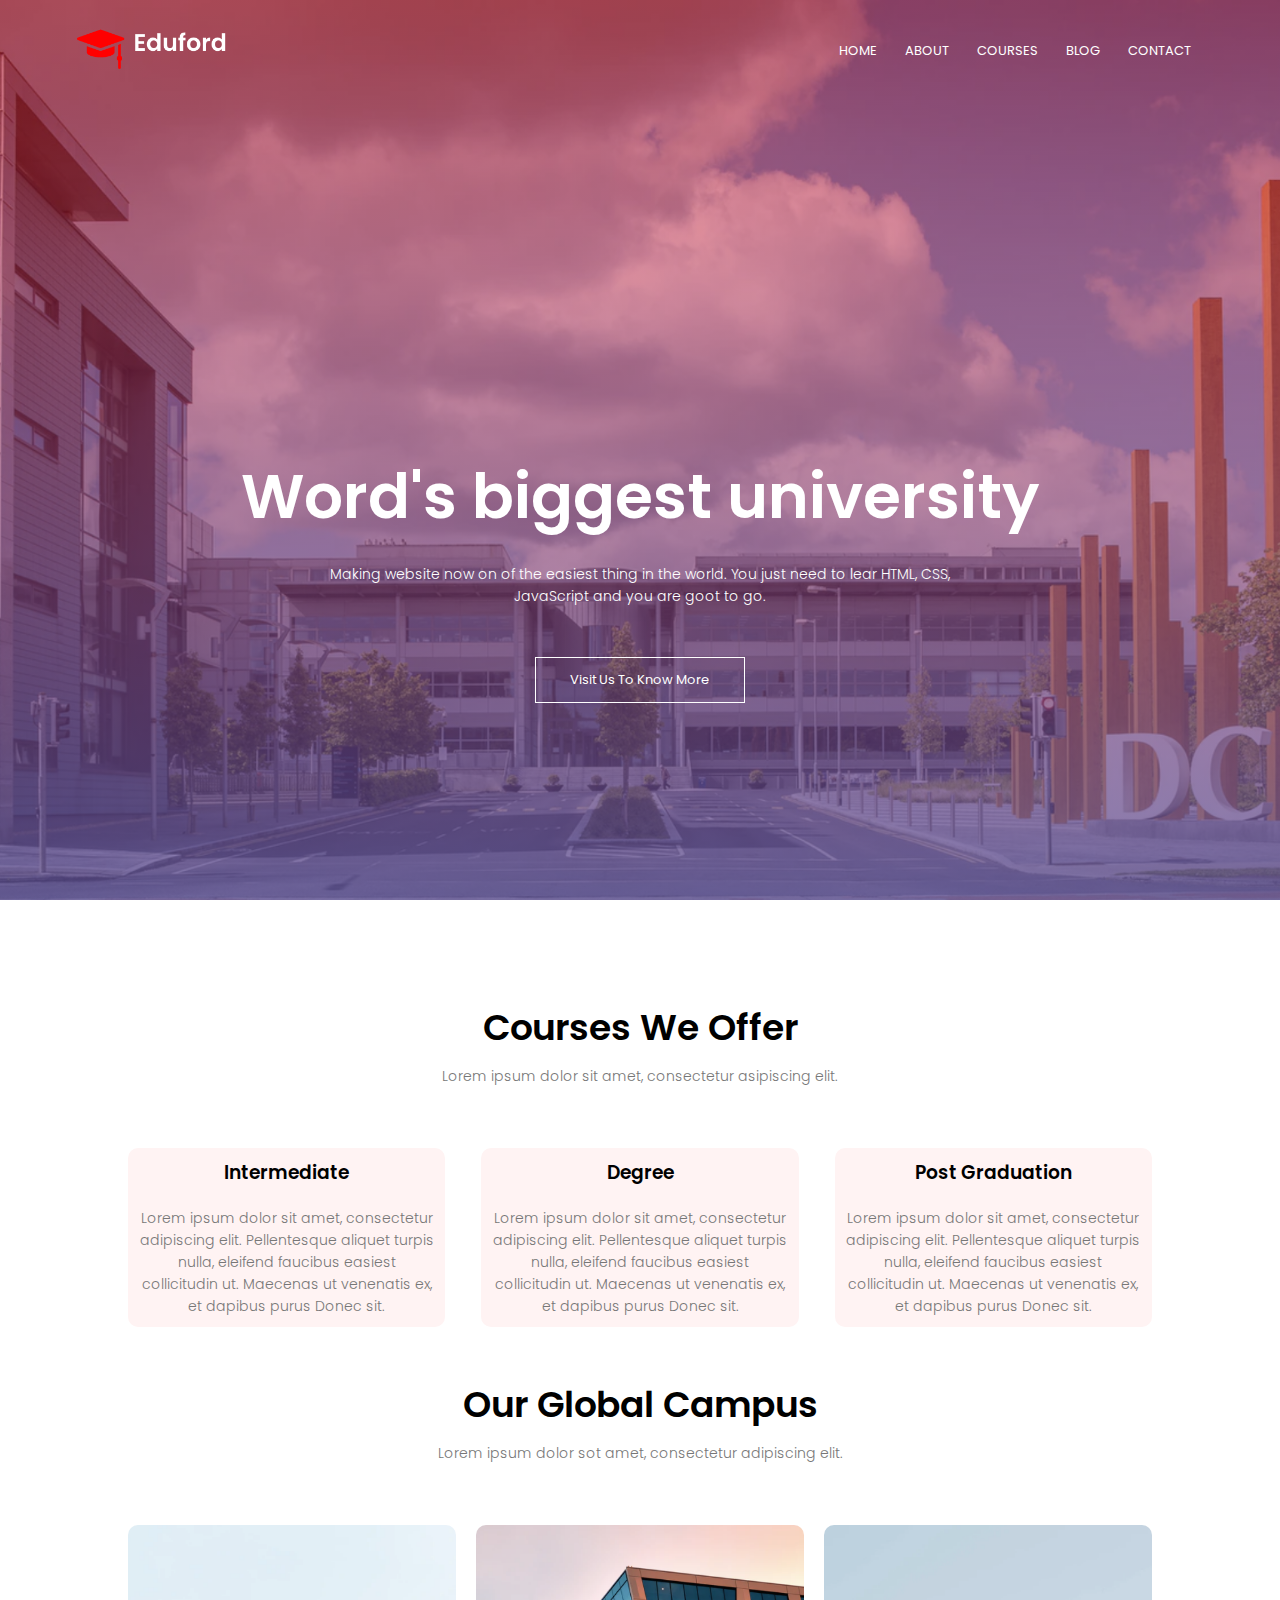
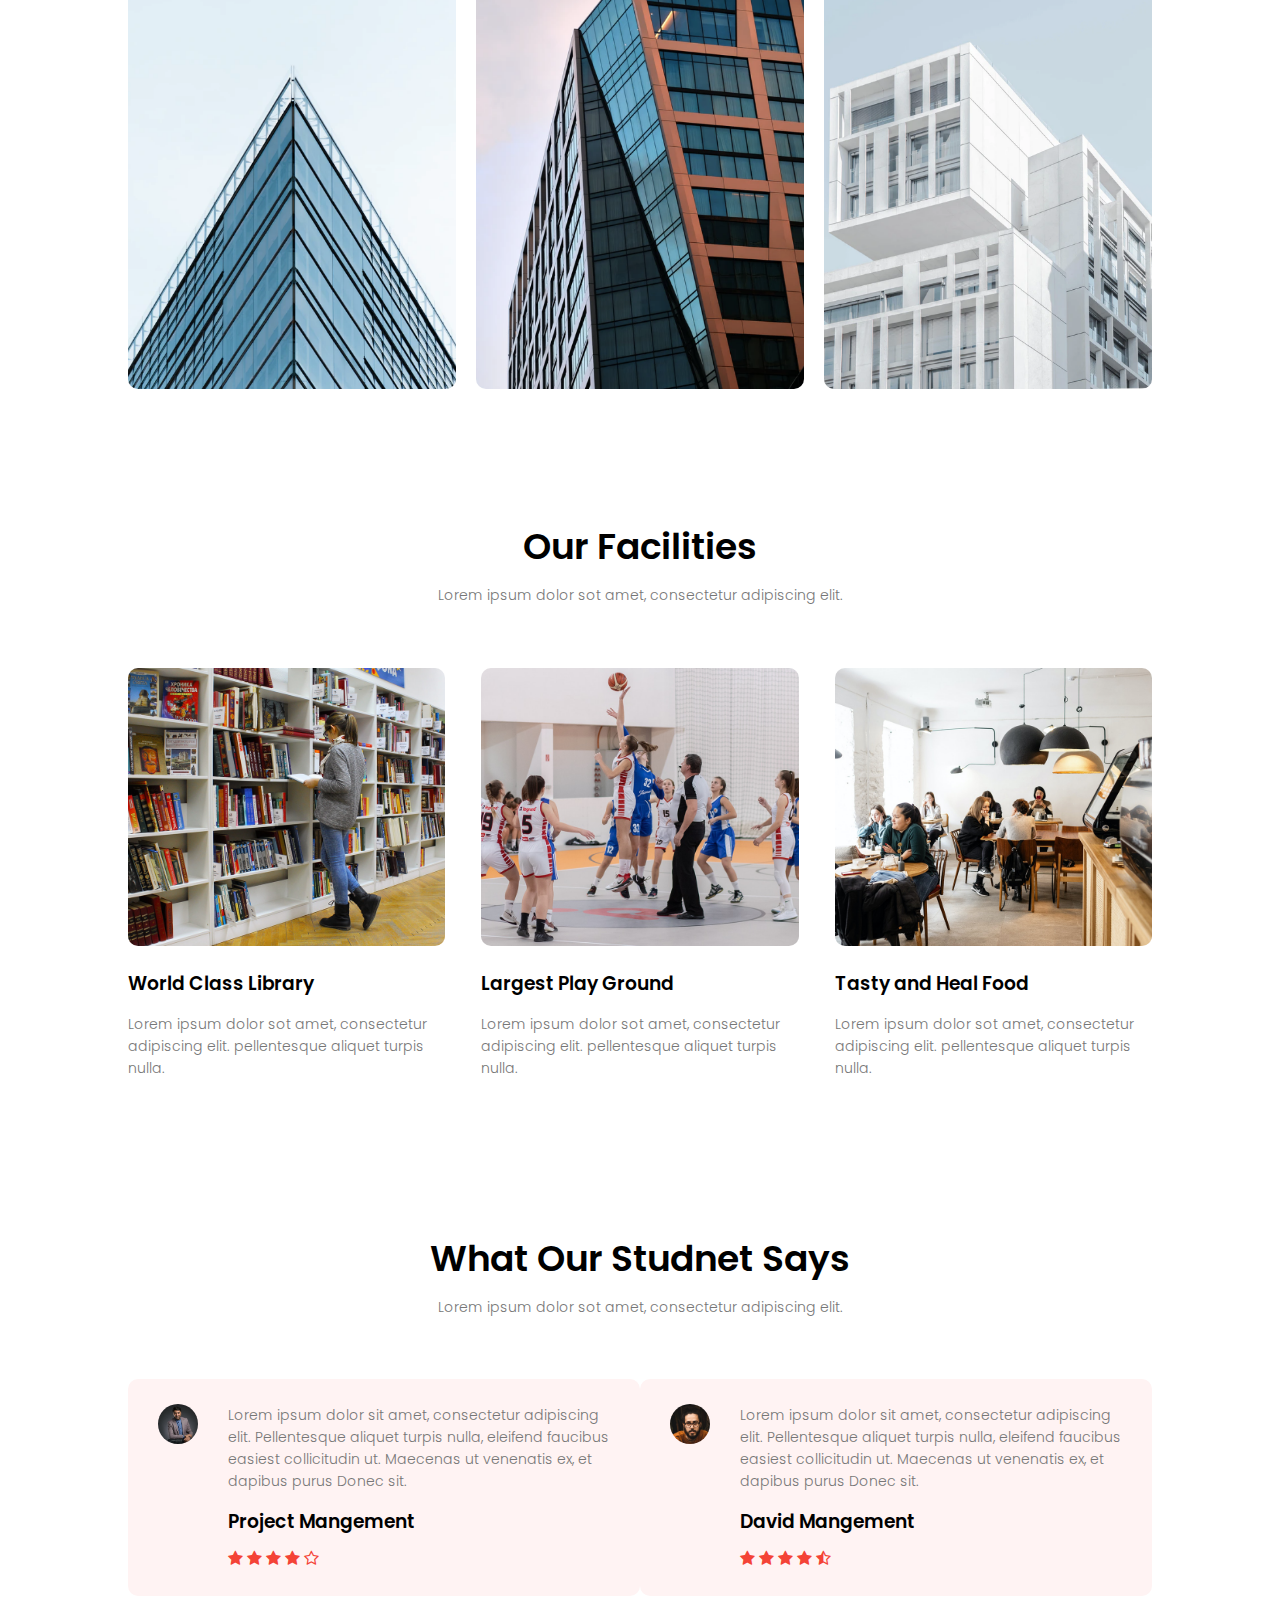
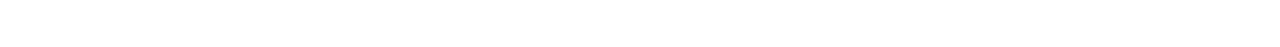
<file: index.html>
<!DOCTYPE html>
<html lang="en" dir="ltr">
<head>
    <meta name="viewport" content="with=device-width,initial-scale=1.0">
    <title>University Website Design</title>
    <link rel="stylesheet" href="style.css">
    <link rel="preconnect" href="https://fonts.gstatic.com">
    <link href="https://fonts.googleapis.com/css2?family=Poppins:wght@700&display=swap" rel="stylesheet">
    <link rel="stylesheet" href="https://stackpath.bootstrapcdn.com/font-awesome/4.7.0/css/font-awesome.min.css">
</head>
<body>
  <section class="header">
      <nav>
          <a href="index.html"><img src="images/logo.png"></a>
          <div class="nav-links" id="navLinks">
            <i class="fa fa-chevron-left" onclick="hideMenu()"></i>
            <ul>
              <li><a href="">HOME</a></li>
              <li><a href="">ABOUT</a></li>
              <li><a href="">COURSES</a></li>
              <li><a href="">BLOG</a></li>
              <li><a href="">CONTACT</a></li>
            </ul>
          </div>
          <i class="fa fa-bars" onclick="showMenu()"></i>
      </nav>
  <div class="text-box">
    <h1>Word's biggest university</h1>
    <p>Making website now on of the easiest thing in the world. You
      just need to lear HTML, CSS,<br>JavaScript and you are goot to go.
    </p>
    <a href="" class="hero-btn">Visit Us To Know More</a>
  </div>
</section>


<!---------------------------Course---------------------------->
<section class="course">
  <h1>Courses We Offer</h1>
  <p>Lorem ipsum dolor sit amet, consectetur asipiscing elit.</p>

  <div class="row">
    <div class="course-col">
      <h3>Intermediate</h3>
      <p>Lorem ipsum dolor sit amet, consectetur adipiscing elit.
      Pellentesque aliquet turpis nulla, eleifend faucibus easiest
    collicitudin ut. Maecenas ut venenatis ex, et dapibus purus
    Donec sit.</p>
    </div>
    <div class="course-col">
      <h3>Degree</h3>
      <p>Lorem ipsum dolor sit amet, consectetur adipiscing elit.
      Pellentesque aliquet turpis nulla, eleifend faucibus easiest
    collicitudin ut. Maecenas ut venenatis ex, et dapibus purus
    Donec sit.</p>
    </div>
    <div class="course-col">
      <h3>Post Graduation</h3>
      <p>Lorem ipsum dolor sit amet, consectetur adipiscing elit.
      Pellentesque aliquet turpis nulla, eleifend faucibus easiest
    collicitudin ut. Maecenas ut venenatis ex, et dapibus purus
    Donec sit.</p>
    </div>
  </div>
</section>


<!-----------------------------Campus------------------------------->
<section class="campus">
  <h1>Our Global Campus</h1>
  <p>Lorem ipsum dolor sot amet, consectetur adipiscing elit.</p>
<div class="row">
  <div class="campus-col">
    <img src="images/london.png">
    <div class="layer">
      <h3>LONDON</h3>
  </div>
  </div>
  <div class="campus-col">
    <img src="images/newyork.png">
    <div class="layer">
      <h3>NEW YOURK</h3>
  </div>
  </div>
  <div class="campus-col">
    <img src="images/washington.png">
    <div class="layer">
      <h3>WASHINGTON</h3>
  </div>
</div>
</div>

</section>
<!-------------------Facilities-------------------->

<section class="facilities">
    <h1>Our Facilities</h1>
    <p>Lorem ipsum dolor sot amet, consectetur adipiscing elit.</p>

    <div class="row">
        <div class="facilities-col">
            <img src="images/library.png">
            <h3>World Class Library</h3>
            <p>Lorem ipsum dolor sot amet, consectetur adipiscing elit.
            pellentesque aliquet turpis nulla.</p>
        </div>


        <div class="facilities-col">
            <img src="images/basketball.png">
            <h3>Largest Play Ground</h3>
            <p>Lorem ipsum dolor sot amet, consectetur adipiscing elit.
            pellentesque aliquet turpis nulla.</p>
        </div>


        <div class="facilities-col">
            <img src="images/cafeteria.png">
            <h3>Tasty and Heal Food</h3>
            <p>Lorem ipsum dolor sot amet, consectetur adipiscing elit.
            pellentesque aliquet turpis nulla.</p>
        </div>
    </div>
</section>

<!-------------------testimonials-------------------->

<section class="testimonials">
      <h1>What Our Studnet Says</h1>
      <p>Lorem ipsum dolor sot amet, consectetur adipiscing elit.</p>

      <div class="row">
        <div class="testimonials-col">
          <img src="images/user1.jpg">
          <div>
            <p>Lorem ipsum dolor sit amet, consectetur adipiscing elit.
            Pellentesque aliquet turpis nulla, eleifend faucibus easiest
            collicitudin ut. Maecenas ut venenatis ex, et dapibus purus
            Donec sit.</p>
            <h3>Project Mangement</h3>
            <i class="fa fa-star" ></i>
            <i class="fa fa-star" ></i>
            <i class="fa fa-star" ></i>
            <i class="fa fa-star" ></i>
            <i class="fa fa-star-o" ></i>
          </div>

        </div>
        <div class="testimonials-col">
          <img src="images/user2.jpg">
          <div>
            <p>Lorem ipsum dolor sit amet, consectetur adipiscing elit.
            Pellentesque aliquet turpis nulla, eleifend faucibus easiest
            collicitudin ut. Maecenas ut venenatis ex, et dapibus purus
            Donec sit.</p>
            <h3>David Mangement</h3>
            <i class="fa fa-star" ></i>
            <i class="fa fa-star" ></i>
            <i class="fa fa-star" ></i>
            <i class="fa fa-star" ></i>
            <i class="fa fa-star-half-o" ></i>
          </div>

        </div>
      </div>
</section>

<!-------------------JavaScript Toggle Menu-------------------->
<script>
  var navLinks = document.getElementById("navLinks");
  function showMenu() {
    navLinks.style.right = "0px";
  }
  function hideMenu() {
    navLinks.style.right = "-200px";
  }
</script>
</body>
</html>
</file>
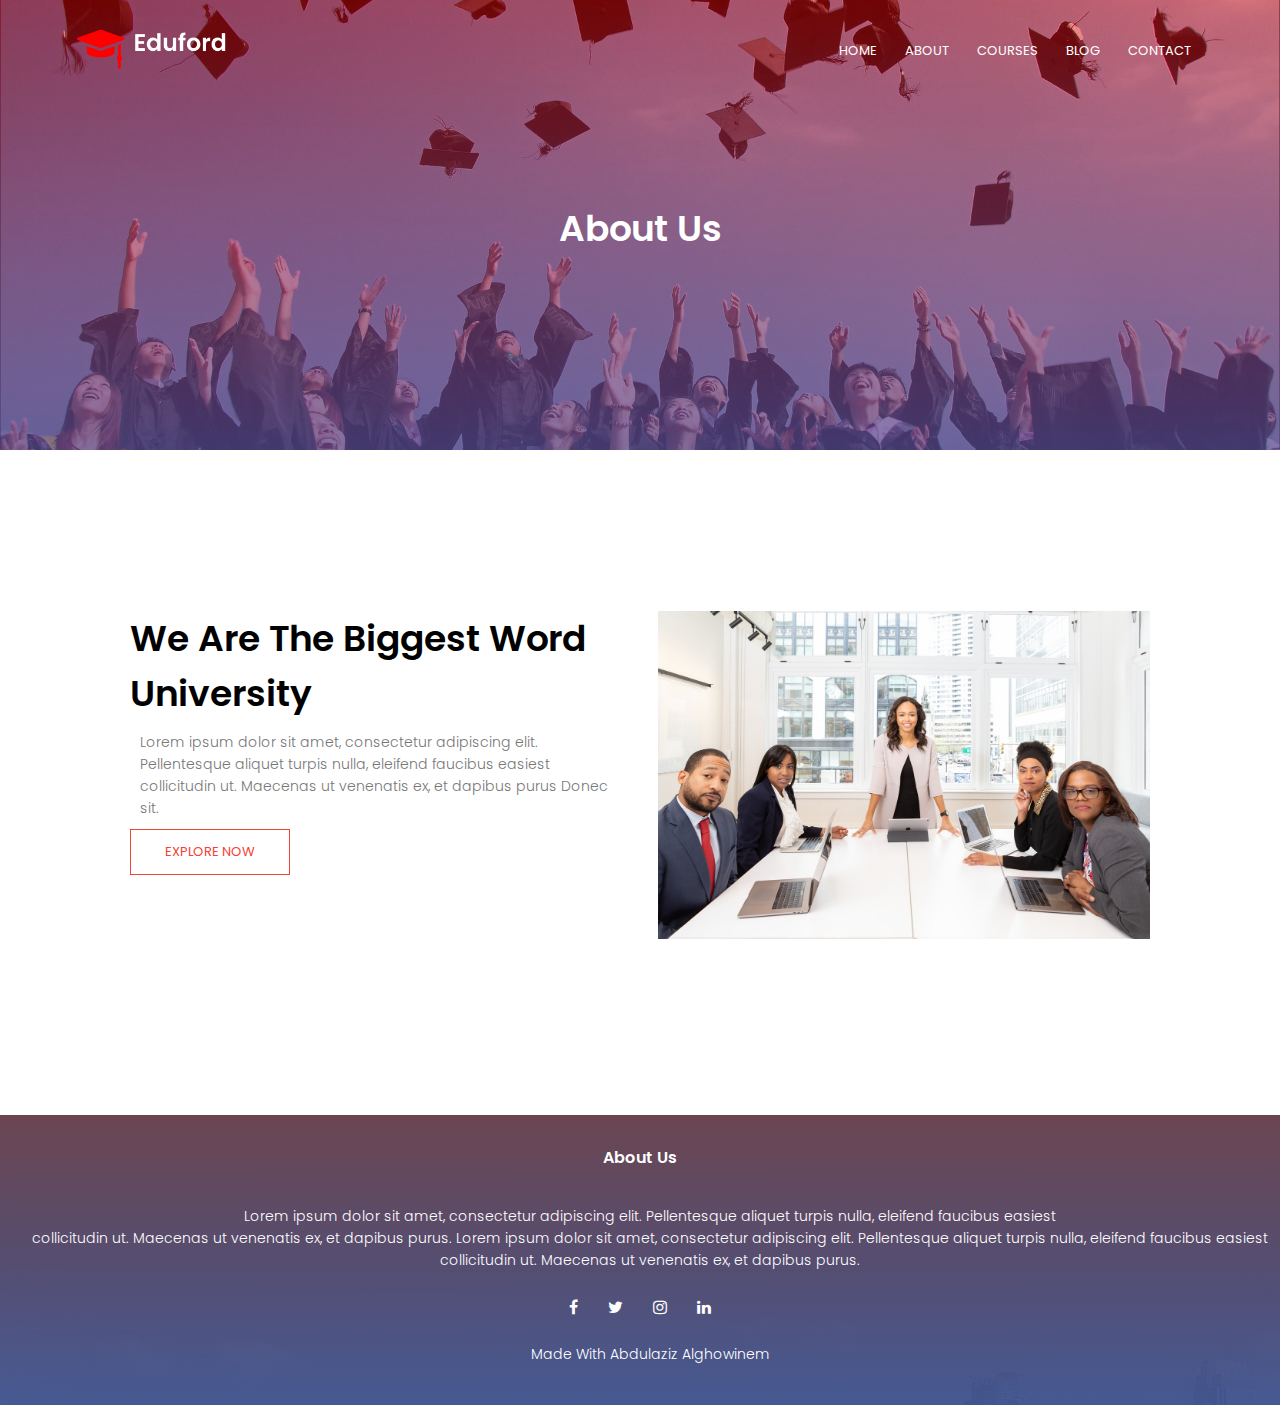
<file: about.html>
<!DOCTYPE html>
<html lang="en" dir="ltr">
<head>
    <meta name="viewport" content="with=device-width,initial-scale=1.0">
    <title>University Website Design</title>
    <link rel="stylesheet" href="style.css">
    <link rel="preconnect" href="https://fonts.gstatic.com">
    <link href="https://fonts.googleapis.com/css2?family=Poppins:wght@700&display=swap" rel="stylesheet">
    <link rel="stylesheet" href="https://stackpath.bootstrapcdn.com/font-awesome/4.7.0/css/font-awesome.min.css">
</head>
<body>
  <section class="sub-header">
      <nav>
          <a href="index.html"><img src="images/logo.png"></a>
          <div class="nav-links" id="navLinks">
            <i class="fa fa-chevron-left" onclick="hideMenu()"></i>
            <ul>
              <li><a href="index.html">HOME</a></li>
              <li><a href="about.html">ABOUT</a></li>
              <li><a href="course.html">COURSES</a></li>
              <li><a href="blog.html">BLOG</a></li>
              <li><a href="contact.html">CONTACT</a></li>
            </ul>
          </div>
          <i class="fa fa-bars" onclick="showMenu()"></i>
      </nav>
  <h1>About Us</h1>
</section>

<!----------------------About Us Content----------------------->
<section class="about-us">
  <div class="row">
    <div class="about-col">
      <h1>We Are The Biggest Word University</h1>
      <p>Lorem ipsum dolor sit amet, consectetur adipiscing elit.
      Pellentesque aliquet turpis nulla, eleifend faucibus easiest
      collicitudin ut. Maecenas ut venenatis ex, et dapibus purus
      Donec sit.</p>
      <a href="" class="hero-btn red-btn">EXPLORE NOW</a>
    </div>

    <div class="about-col">
      <img src="images/about.jpg" >
    </div>

  </div>

</section>



<!---------------------------Fotter---------------------------->

  <section class = "footer">
      <h4>About Us</h4>
      <p>Lorem ipsum dolor sit amet, consectetur adipiscing elit.
      Pellentesque aliquet turpis nulla, eleifend faucibus easiest<br>
      collicitudin ut. Maecenas ut venenatis ex, et dapibus purus.
      Lorem ipsum dolor sit amet, consectetur adipiscing elit.
      Pellentesque aliquet turpis nulla, eleifend faucibus easiest<br>
      collicitudin ut. Maecenas ut venenatis ex, et dapibus purus.
  </p>

      <div class="icon">
        <i class="fa fa-facebook" ></i>
        <i class="fa fa-twitter" ></i>
        <i class="fa fa-instagram" ></i>
        <i class="fa fa-linkedin" ></i>
      </div>
      <p>Made With Abdulaziz Alghowinem</p>
  </section>


<!-------------------JavaScript Toggle Menu-------------------->
<script>
  var navLinks = document.getElementById("navLinks");
  function showMenu() {
    navLinks.style.right = "0px";
  }
  function hideMenu() {
    navLinks.style.right = "-200px";
  }
  function scrollWin(){
      window.scrollBy(0,1180);
  }

</script>
</body>
</html>
</file>
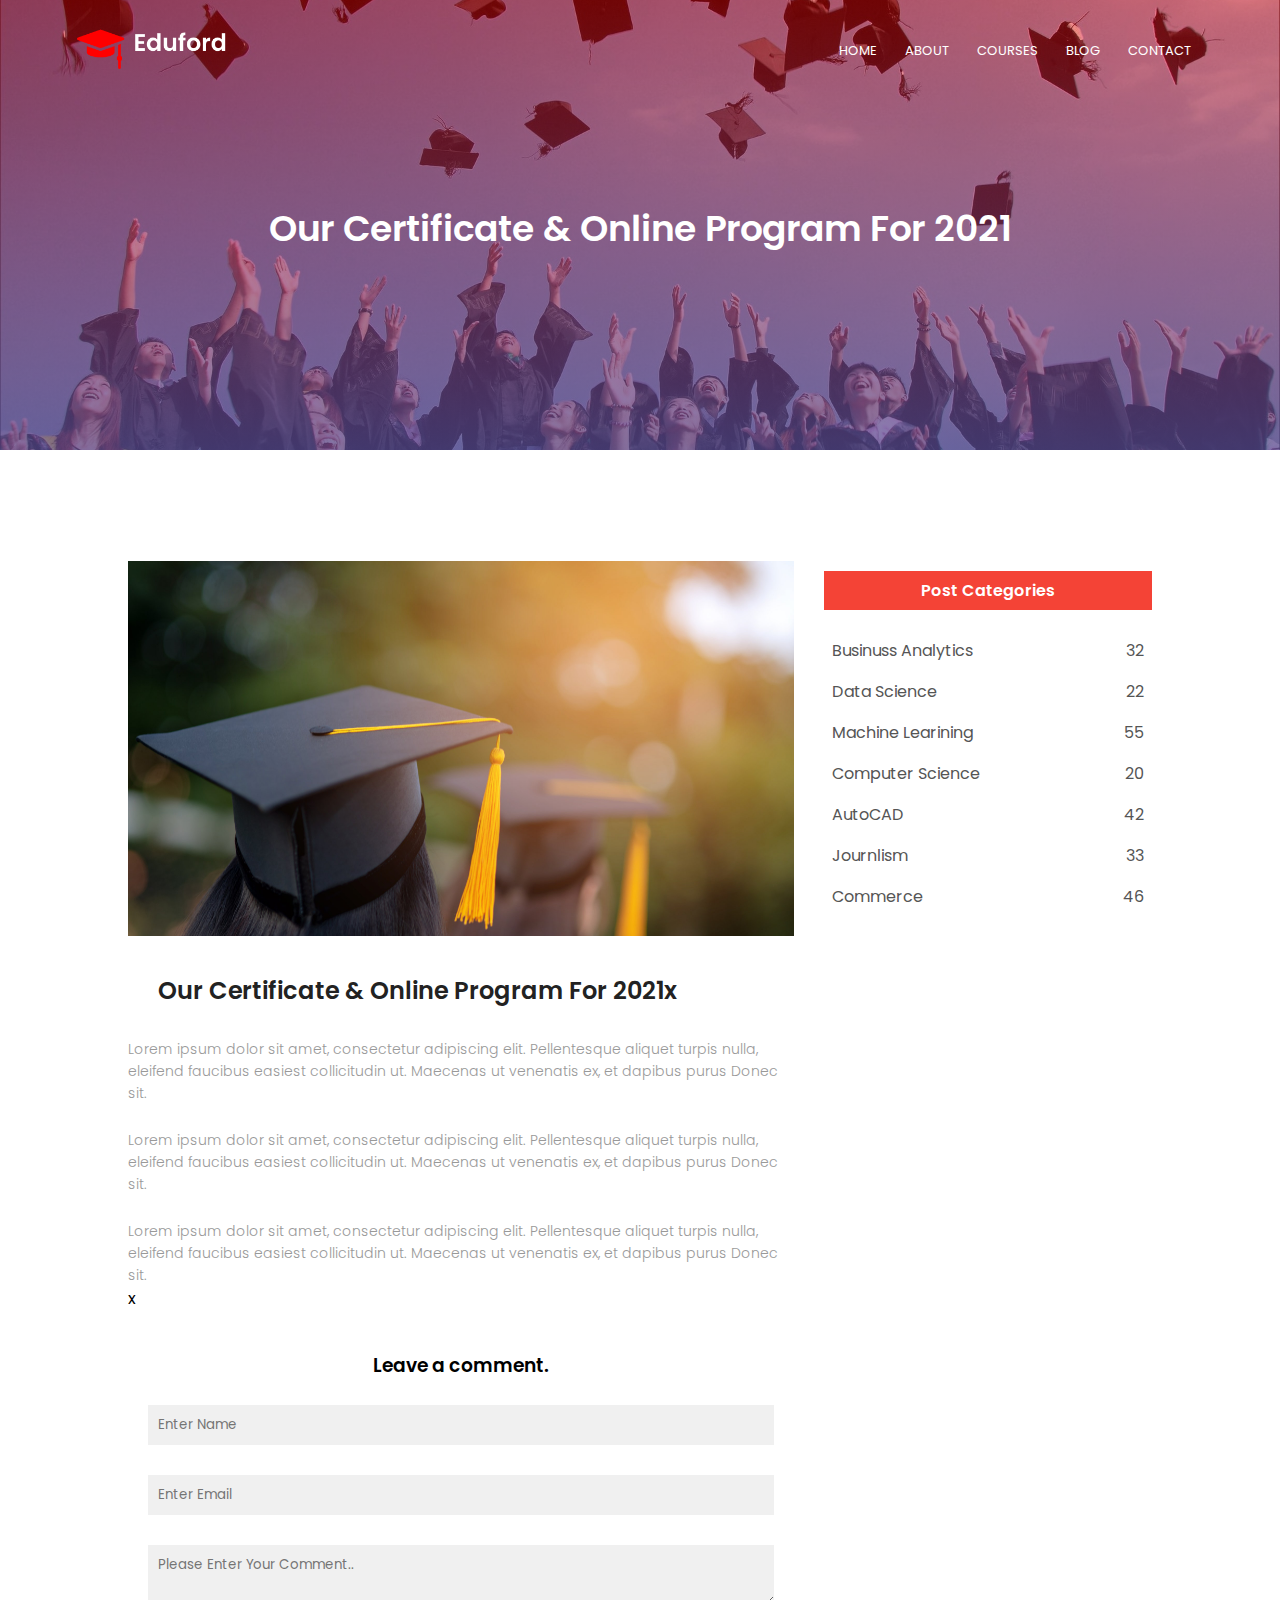
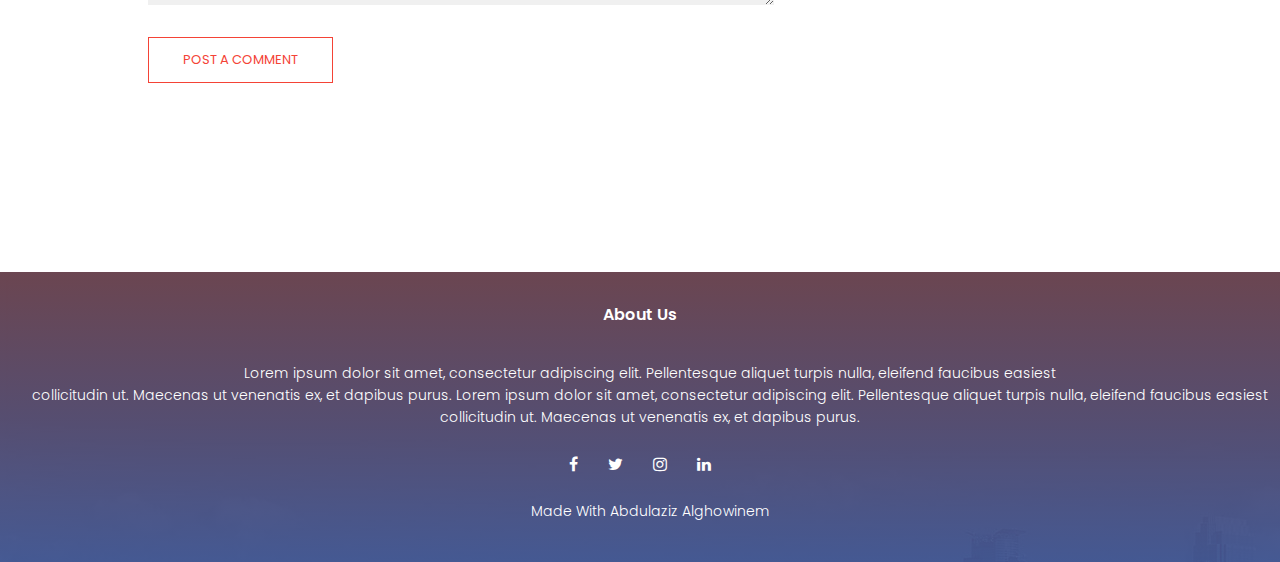
<file: blog.html>
<!DOCTYPE html>
<html lang="en" dir="ltr">
<head>
    <meta name="viewport" content="with=device-width,initial-scale=1.0">
    <title>University Website Design</title>
    <link rel="stylesheet" href="style.css">
    <link rel="preconnect" href="https://fonts.gstatic.com">
    <link href="https://fonts.googleapis.com/css2?family=Poppins:wght@700&display=swap" rel="stylesheet">
    <link rel="stylesheet" href="https://stackpath.bootstrapcdn.com/font-awesome/4.7.0/css/font-awesome.min.css">
</head>
<body>
  <section class="sub-header">
      <nav>
          <a href="index.html"><img src="images/logo.png"></a>
          <div class="nav-links" id="navLinks">
            <i class="fa fa-chevron-left" onclick="hideMenu()"></i>
            <ul>
              <li><a href="index.html">HOME</a></li>
              <li><a href="about.html">ABOUT</a></li>
              <li><a href="course.html">COURSES</a></li>
              <li><a href="blog.html">BLOG</a></li>
              <li><a href="contact.html">CONTACT</a></li>
            </ul>
          </div>
          <i class="fa fa-bars" onclick="showMenu()"></i>
      </nav>
  <h1>Our Certificate & Online Program For 2021</h1>

</section>


<!---------------------------Blog Section---------------------------->
<section class="blog-content">

  <div class="row">
    <div class="blog-left">
      <img src="images/certificate.jpg">
      <h2>Our Certificate & Online Program For 2021x</h2>
      <p>Lorem ipsum dolor sit amet, consectetur adipiscing elit.
      Pellentesque aliquet turpis nulla, eleifend faucibus easiest
      collicitudin ut. Maecenas ut venenatis ex, et dapibus purus
      Donec sit.</p>
      <br>
      <p>Lorem ipsum dolor sit amet, consectetur adipiscing elit.
      Pellentesque aliquet turpis nulla, eleifend faucibus easiest
      collicitudin ut. Maecenas ut venenatis ex, et dapibus purus
      Donec sit.</p>
      <br>
      <p>Lorem ipsum dolor sit amet, consectetur adipiscing elit.
        Pellentesque aliquet turpis nulla, eleifend faucibus easiest
        collicitudin ut. Maecenas ut venenatis ex, et dapibus purus
        Donec sit.</p>x
        <div class="comment-box">
              <h3>Leave a comment.</h3>
              <form class="comment-form">

                  <input type="text" placeholder="Enter Name">
                  <input type="email" placeholder="Enter Email">
                  <textarea nrows="5" placeholder="Please Enter Your Comment.."></textarea>
                  <button type="submit" class="hero-btn red-btn">POST A COMMENT</button>
              </form>
        </div>
    </div>

    <div class="blog-right">
      <h3>Post Categories</h3>
      <div>
          <span>Businuss Analytics</span>
          <span>32</span>
      </div>
      <div>
          <span>Data Science</span>
          <span>22</span>
      </div>
      <div>
          <span>Machine Learining</span>
          <span>55</span>
      </div>
      <div>
          <span>Computer Science</span>
          <span>20</span>
      </div>
      <div>
          <span>AutoCAD</span>
          <span>42</span>
      </div>
      <div>
          <span>Journlism</span>
          <span>33</span>
      </div>
      <div>
          <span>Commerce</span>
          <span>46</span>
      </div>
    </div>

  </div>

</section>
<!---------------------------Fotter---------------------------->

  <section class = "footer">
      <h4>About Us</h4>
      <p>Lorem ipsum dolor sit amet, consectetur adipiscing elit.
      Pellentesque aliquet turpis nulla, eleifend faucibus easiest<br>
      collicitudin ut. Maecenas ut venenatis ex, et dapibus purus.
      Lorem ipsum dolor sit amet, consectetur adipiscing elit.
      Pellentesque aliquet turpis nulla, eleifend faucibus easiest<br>
      collicitudin ut. Maecenas ut venenatis ex, et dapibus purus.
  </p>

      <div class="icon">
        <i class="fa fa-facebook" ></i>
        <i class="fa fa-twitter" ></i>
        <i class="fa fa-instagram" ></i>
        <i class="fa fa-linkedin" ></i>
      </div>
      <p>Made With Abdulaziz Alghowinem</p>
  </section>


<!-------------------JavaScript Toggle Menu-------------------->
<script>
  var navLinks = document.getElementById("navLinks");
  function showMenu() {
    navLinks.style.right = "0px";
  }
  function hideMenu() {
    navLinks.style.right = "-200px";
  }
  function scrollWin(){
      window.scrollBy(0,1180);
  }

</script>
</body>
</html>
</file>
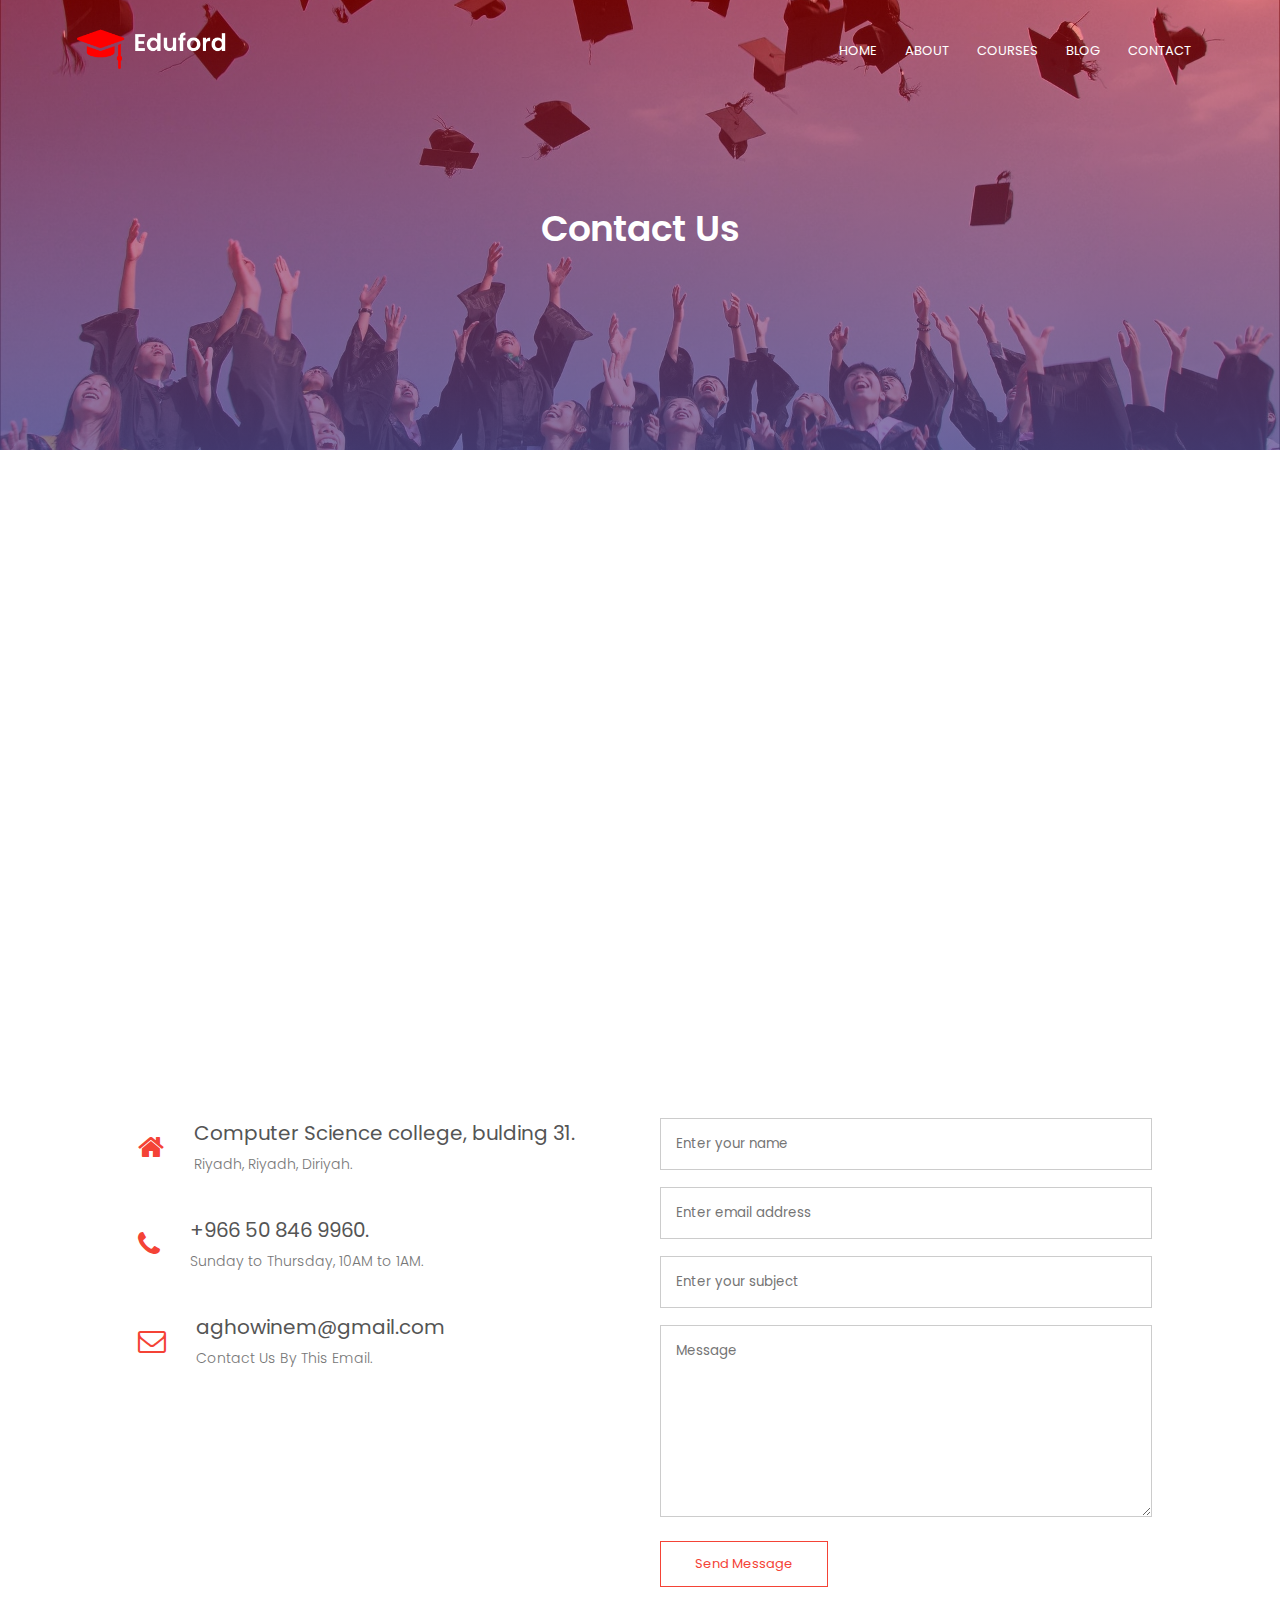
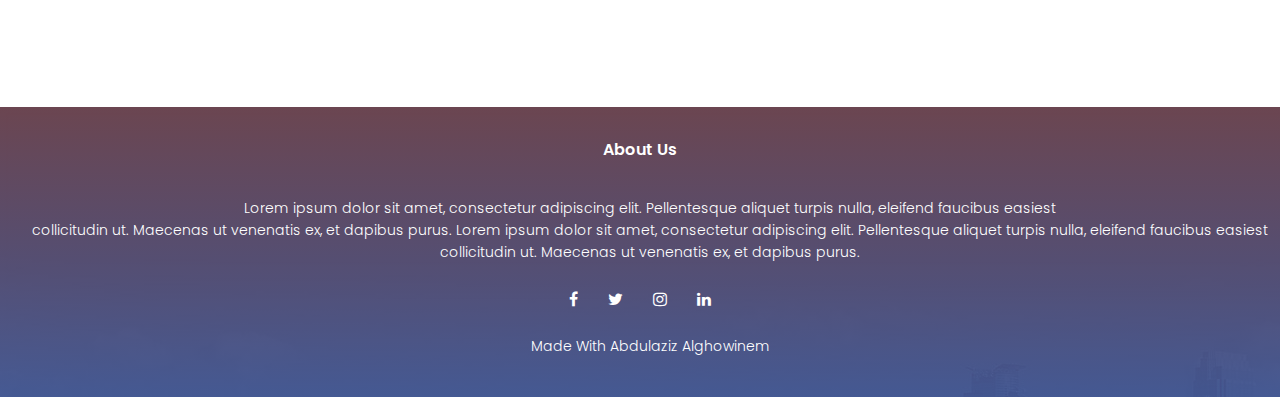
<file: contact.html>
<!DOCTYPE html>
<html lang="en" dir="ltr">
<head>
    <meta name="viewport" content="with=device-width,initial-scale=1.0">
    <title>University Website Design</title>
    <link rel="stylesheet" href="style.css">
    <link rel="preconnect" href="https://fonts.gstatic.com">
    <link href="https://fonts.googleapis.com/css2?family=Poppins:wght@700&display=swap" rel="stylesheet">
    <link rel="stylesheet" href="https://stackpath.bootstrapcdn.com/font-awesome/4.7.0/css/font-awesome.min.css">
</head>
<body>
  <section class="sub-header">
      <nav>
          <a href="index.html"><img src="images/logo.png"></a>
          <div class="nav-links" id="navLinks">
            <i class="fa fa-chevron-left" onclick="hideMenu()"></i>
            <ul>
              <li><a href="index.html">HOME</a></li>
              <li><a href="about.html">ABOUT</a></li>
              <li><a href="course.html">COURSES</a></li>
              <li><a href="blog.html">BLOG</a></li>
              <li><a href="contact.html">CONTACT</a></li>
            </ul>
          </div>
          <i class="fa fa-bars" onclick="showMenu()"></i>
      </nav>
  <h1>Contact Us</h1>
</section>

<!----------------------Contact Us----------------------->

<section class="location">
<iframe src="https://www.google.com/maps/embed?pb=!1m18!1m12!1m3!1d7247.806545869704!2d46.62745710324057!3d24.7302008145748!2m3!1f0!2f0!3f0!3m2!1i1024!2i768!4f13.1!3m3!1m2!1s0x3e2f1d7da06f1b67%3A0x6706faf0b2570bfc!2z2KzYp9mF2LnYqSDYp9mE2YXZhNmDINiz2LnZiNiv!5e0!3m2!1sar!2ssa!4v1625830814924!5m2!1sar!2ssa" width="600" height="450" style="border:0;" allowfullscreen="" loading="lazy"></iframe>
</section>

<section class="contact-us">
    <div class="row">
        <div class="contact-col">
          <div>
              <i class="fa fa-home" ></i>
              <span>
                  <h5>Computer Science college, bulding 31.</h5>
                  <p>Riyadh, Riyadh, Diriyah.</p>
              </span>
          </div>
          <div>
              <i class="fa fa-phone" ></i>
              <span>
                  <h5>+966 50 846 9960.</h5>
                  <p>Sunday to Thursday, 10AM to 1AM.</p>
              </span>
          </div>
          <div>
              <i class="fa fa-envelope-o" ></i>
              <span>
                  <h5>aghowinem@gmail.com</h5>
                  <p>Contact Us By This Email.</p>
              </span>
          </div>
        </div>
        <div class="contact-col">
          <form  action="form-handler.php" method="post">
            <input type="text" name="name" placeholder="Enter your name" required>
            <input type="email" name="email" placeholder="Enter email address" required>
            <input type="text" name="subject" placeholder="Enter your subject" required>
            <textarea rows="8" name="message" placeholder="Message"required></textarea>
            <button type="submit" class="hero-btn red-btn">Send Message</button>
          </form>

        </div>
    </div>
</section>

<!---------------------------Fotter---------------------------->

  <section class = "footer">
      <h4>About Us</h4>
      <p>Lorem ipsum dolor sit amet, consectetur adipiscing elit.
      Pellentesque aliquet turpis nulla, eleifend faucibus easiest<br>
      collicitudin ut. Maecenas ut venenatis ex, et dapibus purus.
      Lorem ipsum dolor sit amet, consectetur adipiscing elit.
      Pellentesque aliquet turpis nulla, eleifend faucibus easiest<br>
      collicitudin ut. Maecenas ut venenatis ex, et dapibus purus.
  </p>

      <div class="icon">
        <i class="fa fa-facebook" ></i>
        <i class="fa fa-twitter" ></i>
        <i class="fa fa-instagram" ></i>
        <i class="fa fa-linkedin" ></i>
      </div>
      <p>Made With Abdulaziz Alghowinem</p>
  </section>


<!-------------------JavaScript Toggle Menu-------------------->
<script>
  var navLinks = document.getElementById("navLinks");
  function showMenu() {
    navLinks.style.right = "0px";
  }
  function hideMenu() {
    navLinks.style.right = "-200px";
  }
  function scrollWin(){
      window.scrollBy(0,1180);
  }

</script>
</body>
</html>
</file>
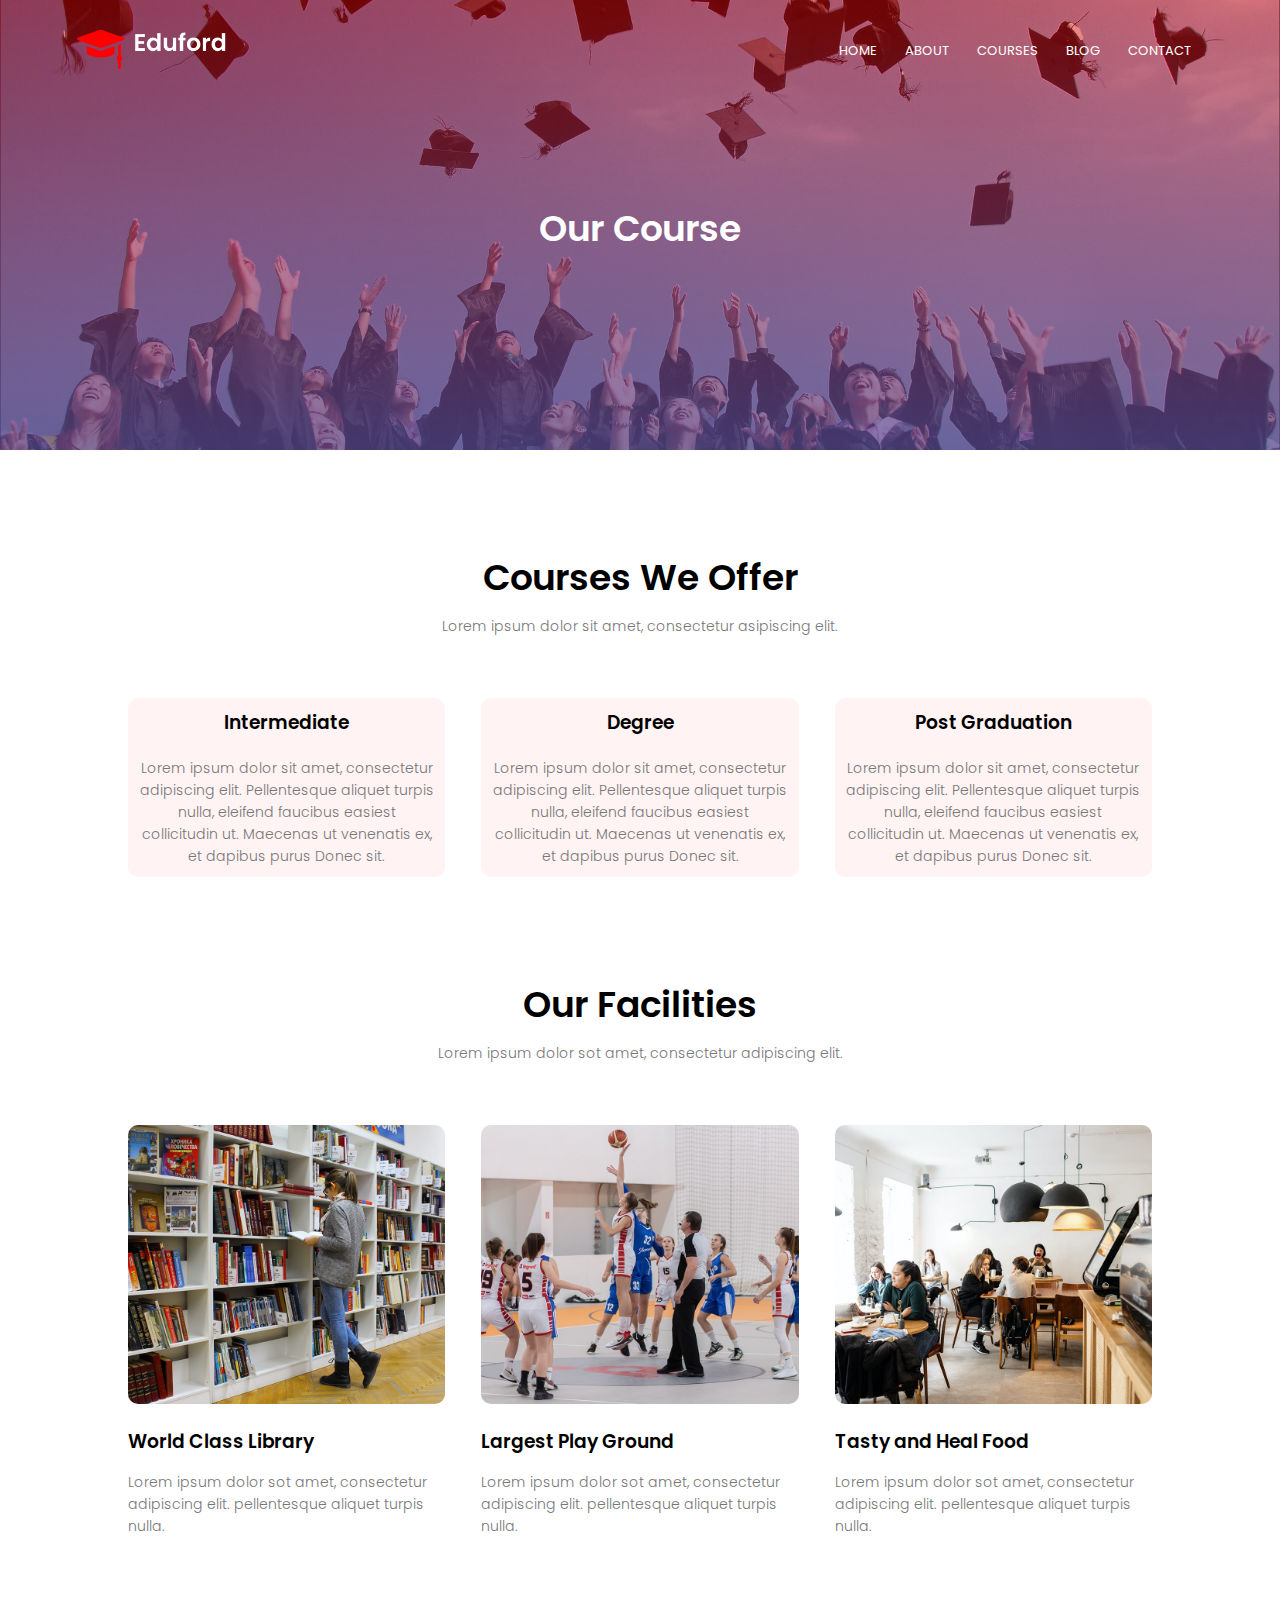
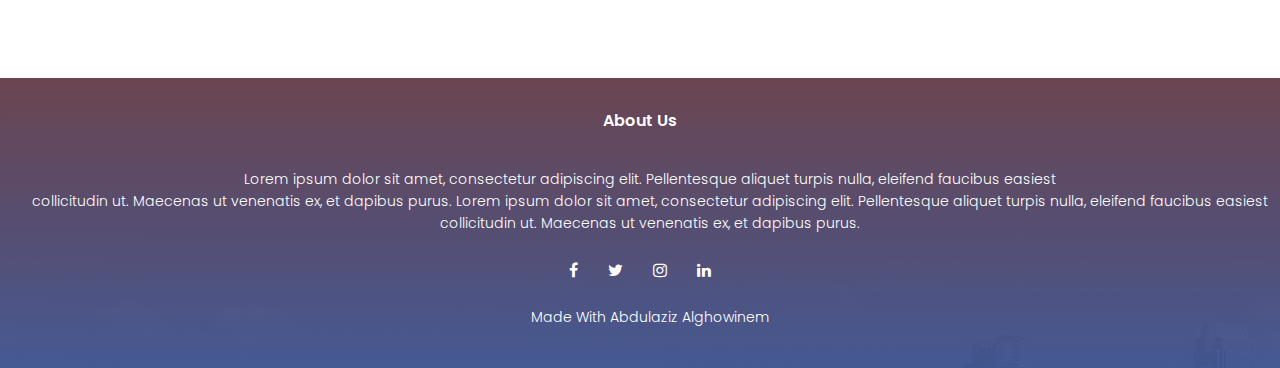
<file: course.html>
<!DOCTYPE html>
<html lang="en" dir="ltr">
<head>
    <meta name="viewport" content="with=device-width,initial-scale=1.0">
    <title>University Website Design</title>
    <link rel="stylesheet" href="style.css">
    <link rel="preconnect" href="https://fonts.gstatic.com">
    <link href="https://fonts.googleapis.com/css2?family=Poppins:wght@700&display=swap" rel="stylesheet">
    <link rel="stylesheet" href="https://stackpath.bootstrapcdn.com/font-awesome/4.7.0/css/font-awesome.min.css">
</head>
<body>
  <section class="sub-header">
      <nav>
          <a href="index.html"><img src="images/logo.png"></a>
          <div class="nav-links" id="navLinks">
            <i class="fa fa-chevron-left" onclick="hideMenu()"></i>
            <ul>
              <li><a href="index.html">HOME</a></li>
              <li><a href="about.html">ABOUT</a></li>
              <li><a href="course.html">COURSES</a></li>
              <li><a href="blog.html">BLOG</a></li>
              <li><a href="contact.html">CONTACT</a></li>
            </ul>
          </div>
          <i class="fa fa-bars" onclick="showMenu()"></i>
      </nav>
  <h1>Our Course</h1>
</section>


<!---------------------------Course---------------------------->
<section class="course">
  <h1>Courses We Offer</h1>
  <p>Lorem ipsum dolor sit amet, consectetur asipiscing elit.</p>

  <div class="row">
    <div class="course-col">
      <h3>Intermediate</h3>
      <p>Lorem ipsum dolor sit amet, consectetur adipiscing elit.
      Pellentesque aliquet turpis nulla, eleifend faucibus easiest
    collicitudin ut. Maecenas ut venenatis ex, et dapibus purus
    Donec sit.</p>
    </div>
    <div class="course-col">
      <h3>Degree</h3>
      <p>Lorem ipsum dolor sit amet, consectetur adipiscing elit.
      Pellentesque aliquet turpis nulla, eleifend faucibus easiest
    collicitudin ut. Maecenas ut venenatis ex, et dapibus purus
    Donec sit.</p>
    </div>
    <div class="course-col">
      <h3>Post Graduation</h3>
      <p>Lorem ipsum dolor sit amet, consectetur adipiscing elit.
      Pellentesque aliquet turpis nulla, eleifend faucibus easiest
    collicitudin ut. Maecenas ut venenatis ex, et dapibus purus
    Donec sit.</p>
    </div>
  </div>
</section>
<!--------------------------Facilities--------------------------------->
<section class="facilities">
    <h1>Our Facilities</h1>
    <p>Lorem ipsum dolor sot amet, consectetur adipiscing elit.</p>

    <div class="row">
        <div class="facilities-col">
            <img src="images/library.png">
            <h3>World Class Library</h3>
            <p>Lorem ipsum dolor sot amet, consectetur adipiscing elit.
            pellentesque aliquet turpis nulla.</p>
        </div>


        <div class="facilities-col">
            <img src="images/basketball.png">
            <h3>Largest Play Ground</h3>
            <p>Lorem ipsum dolor sot amet, consectetur adipiscing elit.
            pellentesque aliquet turpis nulla.</p>
        </div>


        <div class="facilities-col">
            <img src="images/cafeteria.png">
            <h3>Tasty and Heal Food</h3>
            <p>Lorem ipsum dolor sot amet, consectetur adipiscing elit.
            pellentesque aliquet turpis nulla.</p>
        </div>
    </div>
</section>

<!---------------------------Fotter---------------------------->

  <section class = "footer">
      <h4>About Us</h4>
      <p>Lorem ipsum dolor sit amet, consectetur adipiscing elit.
      Pellentesque aliquet turpis nulla, eleifend faucibus easiest<br>
      collicitudin ut. Maecenas ut venenatis ex, et dapibus purus.
      Lorem ipsum dolor sit amet, consectetur adipiscing elit.
      Pellentesque aliquet turpis nulla, eleifend faucibus easiest<br>
      collicitudin ut. Maecenas ut venenatis ex, et dapibus purus.
  </p>

      <div class="icon">
        <i class="fa fa-facebook" ></i>
        <i class="fa fa-twitter" ></i>
        <i class="fa fa-instagram" ></i>
        <i class="fa fa-linkedin" ></i>
      </div>
      <p>Made With Abdulaziz Alghowinem</p>
  </section>


<!-------------------JavaScript Toggle Menu-------------------->
<script>
  var navLinks = document.getElementById("navLinks");
  function showMenu() {
    navLinks.style.right = "0px";
  }
  function hideMenu() {
    navLinks.style.right = "-200px";
  }
  function scrollWin(){
      window.scrollBy(0,1180);
  }

</script>
</body>
</html>
</file>
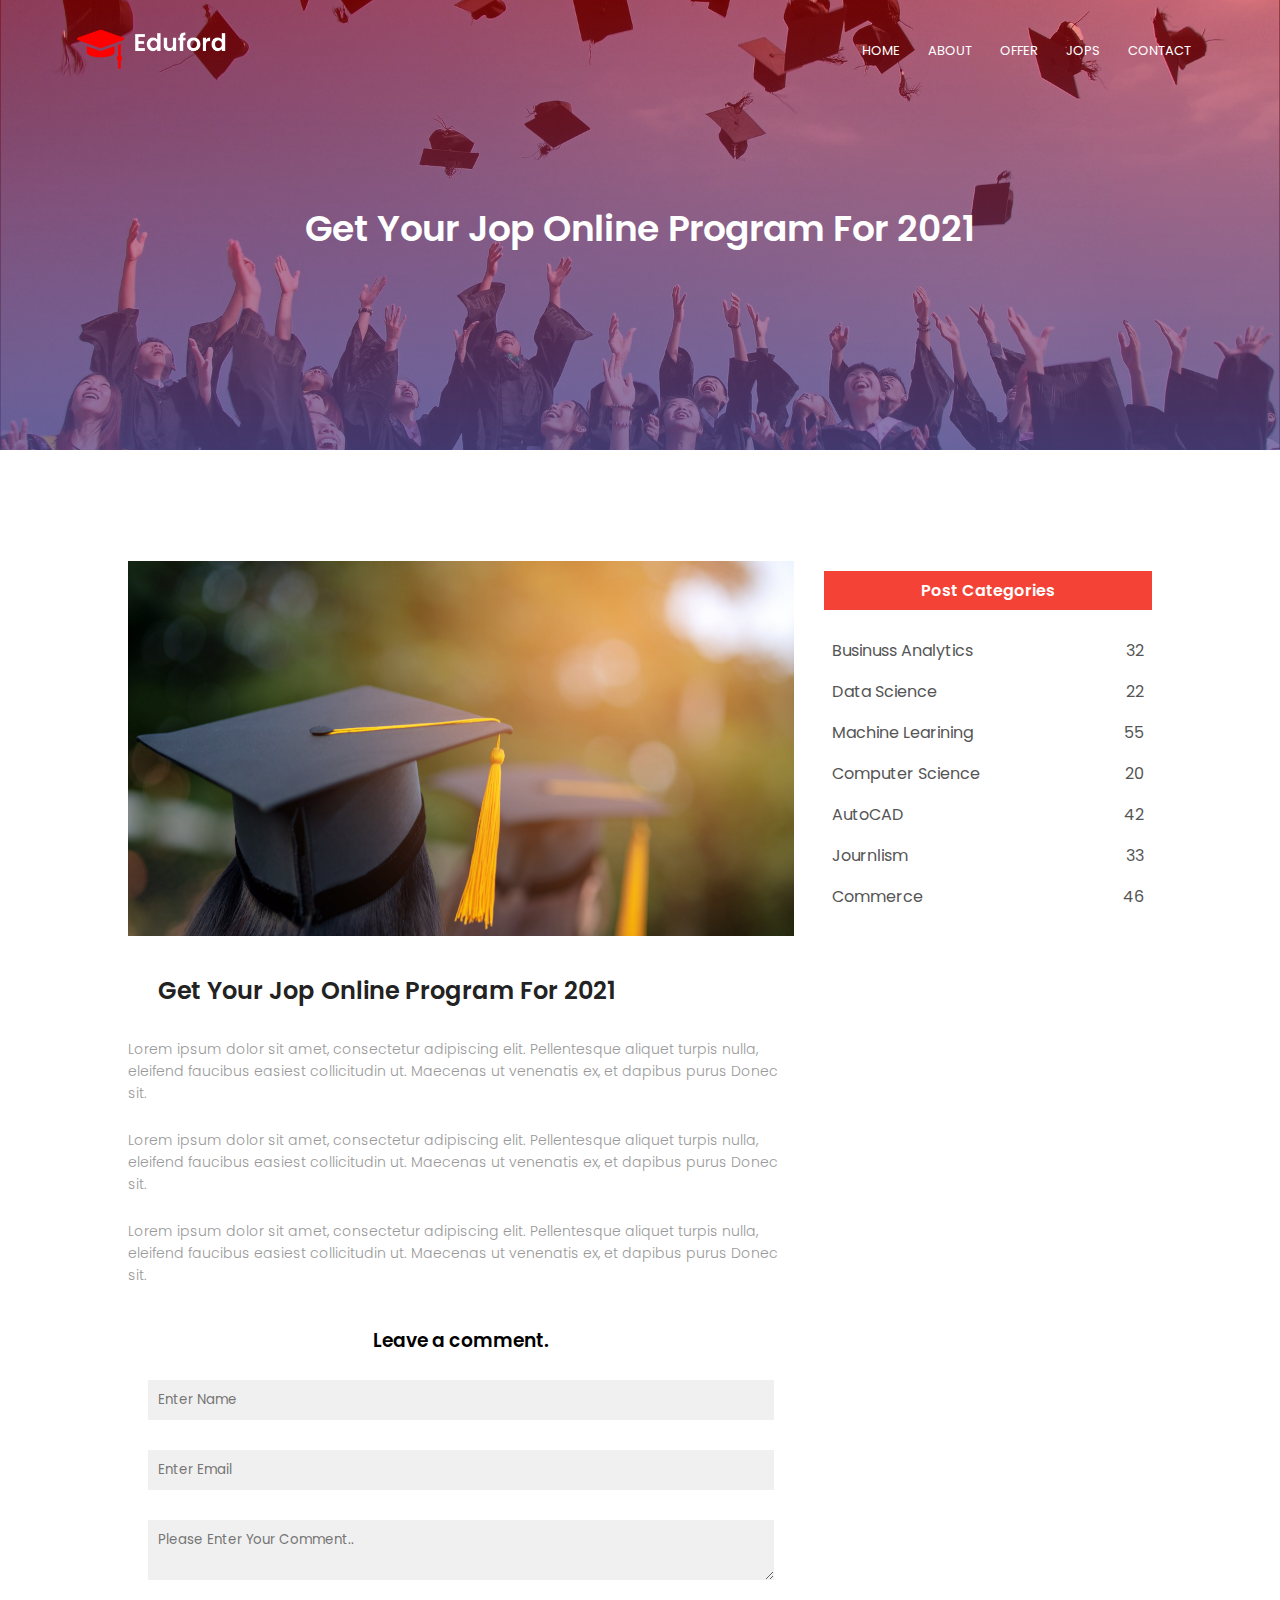
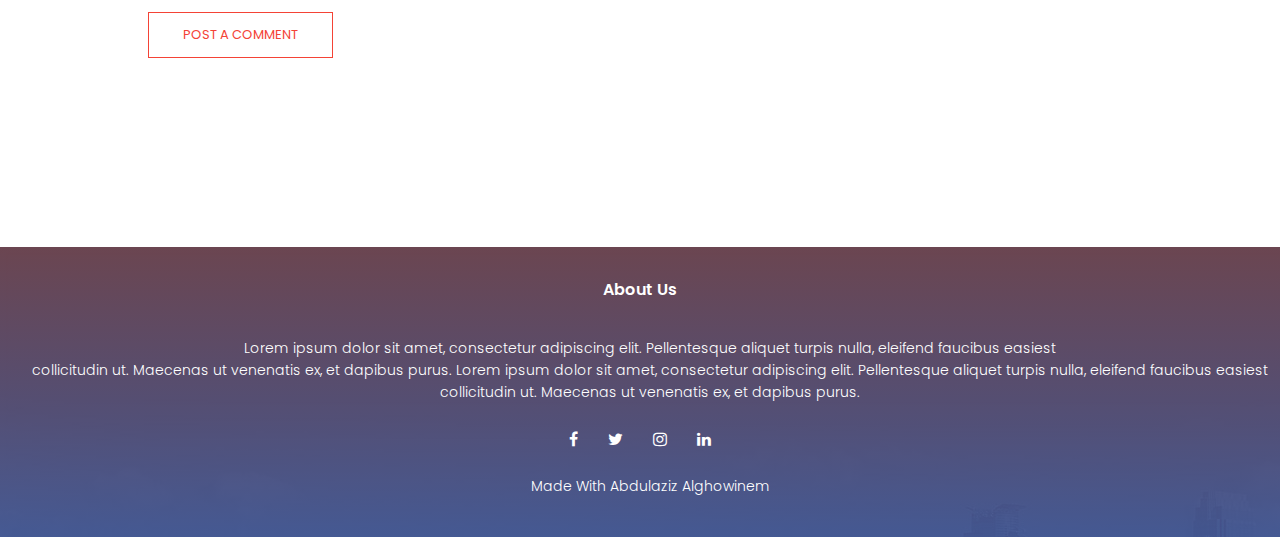
<file: jops.html>
<!DOCTYPE html>
<html lang="en" dir="ltr">
<head>
    <meta name="viewport" content="with=device-width,initial-scale=1.0">
    <title>University Website Design</title>
    <link rel="stylesheet" href="style.css">
    <link rel="preconnect" href="https://fonts.gstatic.com">
    <link href="https://fonts.googleapis.com/css2?family=Poppins:wght@700&display=swap" rel="stylesheet">
    <link rel="stylesheet" href="https://stackpath.bootstrapcdn.com/font-awesome/4.7.0/css/font-awesome.min.css">
</head>
<body>
  <section class="sub-header">
      <nav>
          <a href="index.html"><img src="images/logo.png"></a>
          <div class="nav-links" id="navLinks">
            <i class="fa fa-chevron-left" onclick="hideMenu()"></i>
            <ul>
              <li><a href="index.html">HOME</a></li>
              <li><a href="about.html">ABOUT</a></li>
              <li><a href="offer.html">OFFER</a></li>
              <li><a href="jops.html">JOPS</a></li>
              <li><a href="contact.html">CONTACT</a></li>
            </ul>
          </div>
          <i class="fa fa-bars" onclick="showMenu()"></i>
      </nav>
  <h1>Get Your Jop Online Program For 2021</h1>

</section>


<!---------------------------Blog Section---------------------------->
<section class="blog-content">

  <div class="row">
    <div class="blog-left">
      <img src="images/certificate.jpg">
      <h2>Get Your Jop Online Program For 2021</h2>
      <p>Lorem ipsum dolor sit amet, consectetur adipiscing elit.
      Pellentesque aliquet turpis nulla, eleifend faucibus easiest
      collicitudin ut. Maecenas ut venenatis ex, et dapibus purus
      Donec sit.</p>
      <br>
      <p>Lorem ipsum dolor sit amet, consectetur adipiscing elit.
      Pellentesque aliquet turpis nulla, eleifend faucibus easiest
      collicitudin ut. Maecenas ut venenatis ex, et dapibus purus
      Donec sit.</p>
      <br>
      <p>Lorem ipsum dolor sit amet, consectetur adipiscing elit.
        Pellentesque aliquet turpis nulla, eleifend faucibus easiest
        collicitudin ut. Maecenas ut venenatis ex, et dapibus purus
        Donec sit.</p>
        <div class="comment-box">
              <h3>Leave a comment.</h3>
              <form class="comment-form">

                  <input type="text" placeholder="Enter Name">
                  <input type="email" placeholder="Enter Email">
                  <textarea nrows="5" placeholder="Please Enter Your Comment.."></textarea>
                  <button type="submit" class="hero-btn red-btn">POST A COMMENT</button>
              </form>
        </div>
    </div>

    <div class="blog-right">
      <h3>Post Categories</h3>
      <div>
          <span>Businuss Analytics</span>
          <span>32</span>
      </div>
      <div>
          <span>Data Science</span>
          <span>22</span>
      </div>
      <div>
          <span>Machine Learining</span>
          <span>55</span>
      </div>
      <div>
          <span>Computer Science</span>
          <span>20</span>
      </div>
      <div>
          <span>AutoCAD</span>
          <span>42</span>
      </div>
      <div>
          <span>Journlism</span>
          <span>33</span>
      </div>
      <div>
          <span>Commerce</span>
          <span>46</span>
      </div>
    </div>

  </div>

</section>
<!---------------------------Fotter---------------------------->

  <section class = "footer">
      <h4>About Us</h4>
      <p>Lorem ipsum dolor sit amet, consectetur adipiscing elit.
      Pellentesque aliquet turpis nulla, eleifend faucibus easiest<br>
      collicitudin ut. Maecenas ut venenatis ex, et dapibus purus.
      Lorem ipsum dolor sit amet, consectetur adipiscing elit.
      Pellentesque aliquet turpis nulla, eleifend faucibus easiest<br>
      collicitudin ut. Maecenas ut venenatis ex, et dapibus purus.
  </p>

      <div class="icon">
        <i class="fa fa-facebook" ></i>
        <i class="fa fa-twitter" ></i>
        <i class="fa fa-instagram" ></i>
        <i class="fa fa-linkedin" ></i>
      </div>
      <p>Made With Abdulaziz Alghowinem</p>
  </section>


<!-------------------JavaScript Toggle Menu-------------------->
<script>
  var navLinks = document.getElementById("navLinks");
  function showMenu() {
    navLinks.style.right = "0px";
  }
  function hideMenu() {
    navLinks.style.right = "-200px";
  }
  function scrollWin(){
      window.scrollBy(0,1180);
  }

</script>
</body>
</html>
</file>
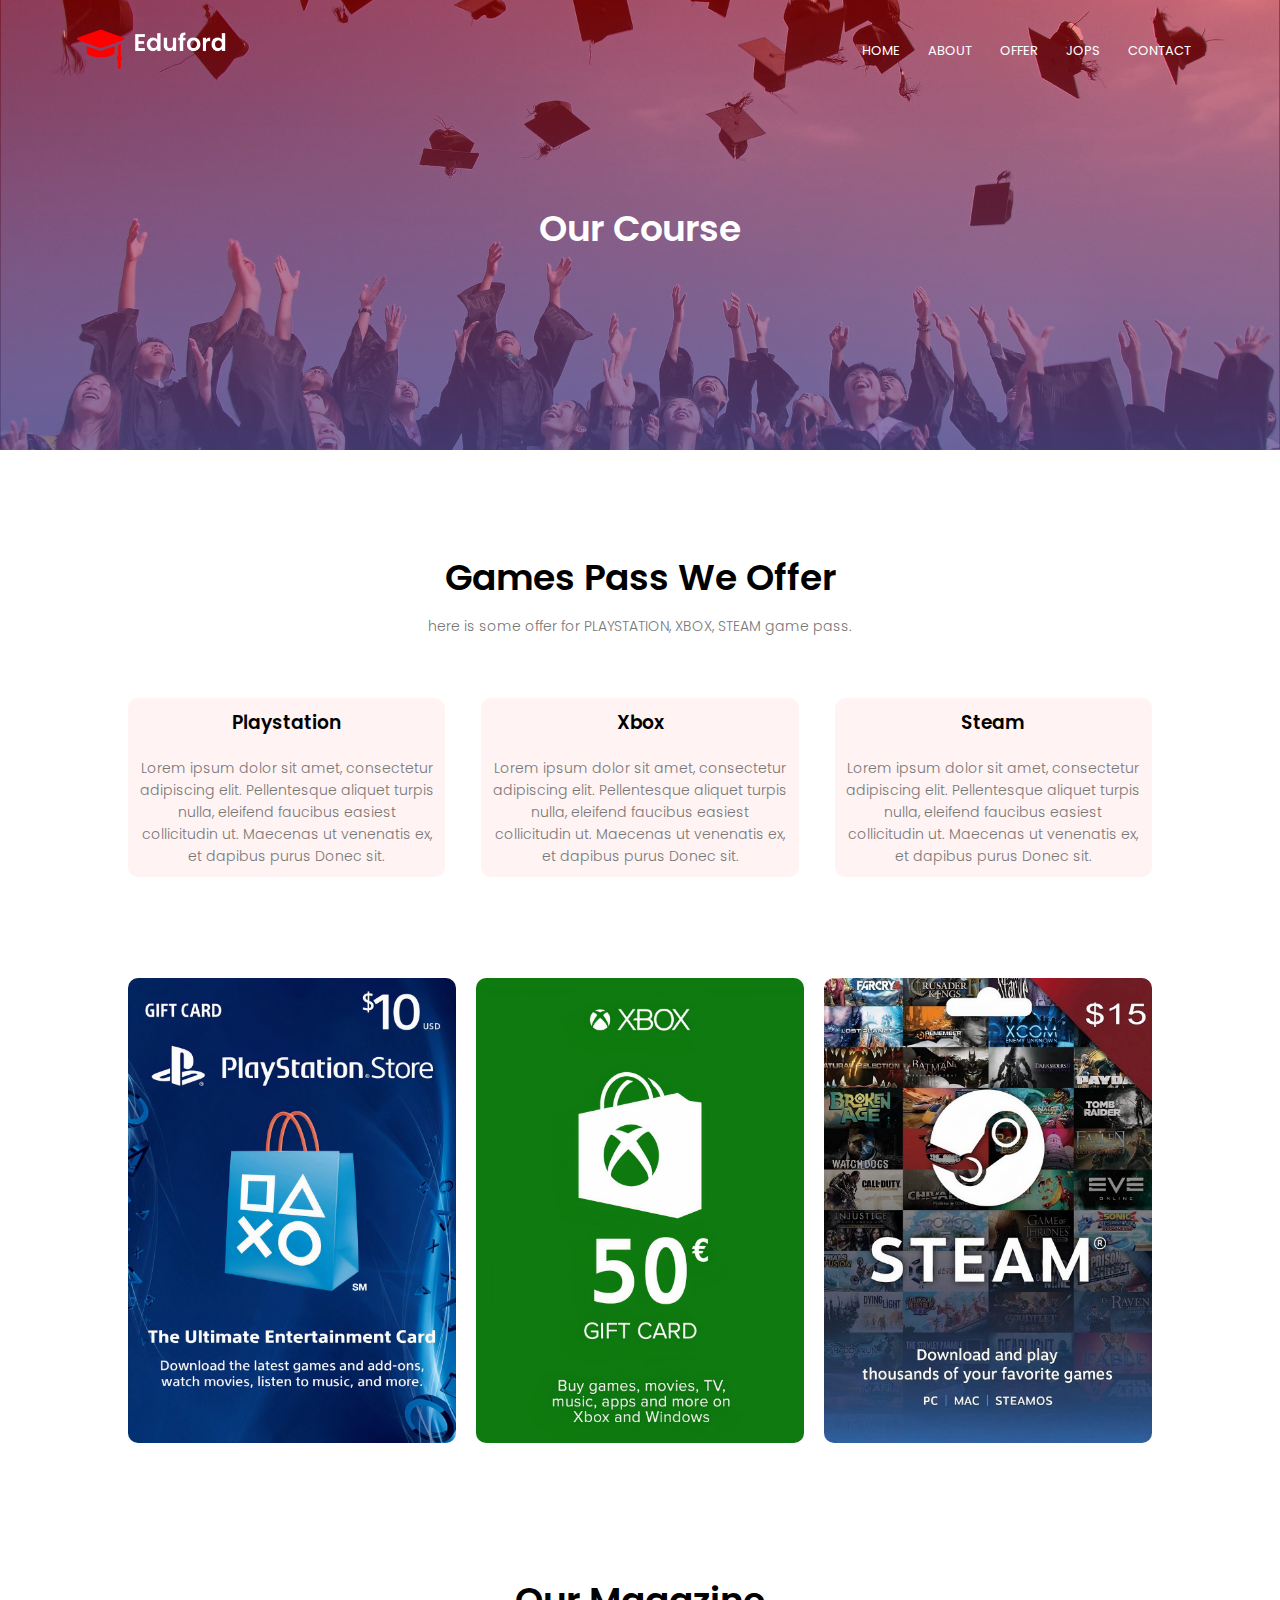
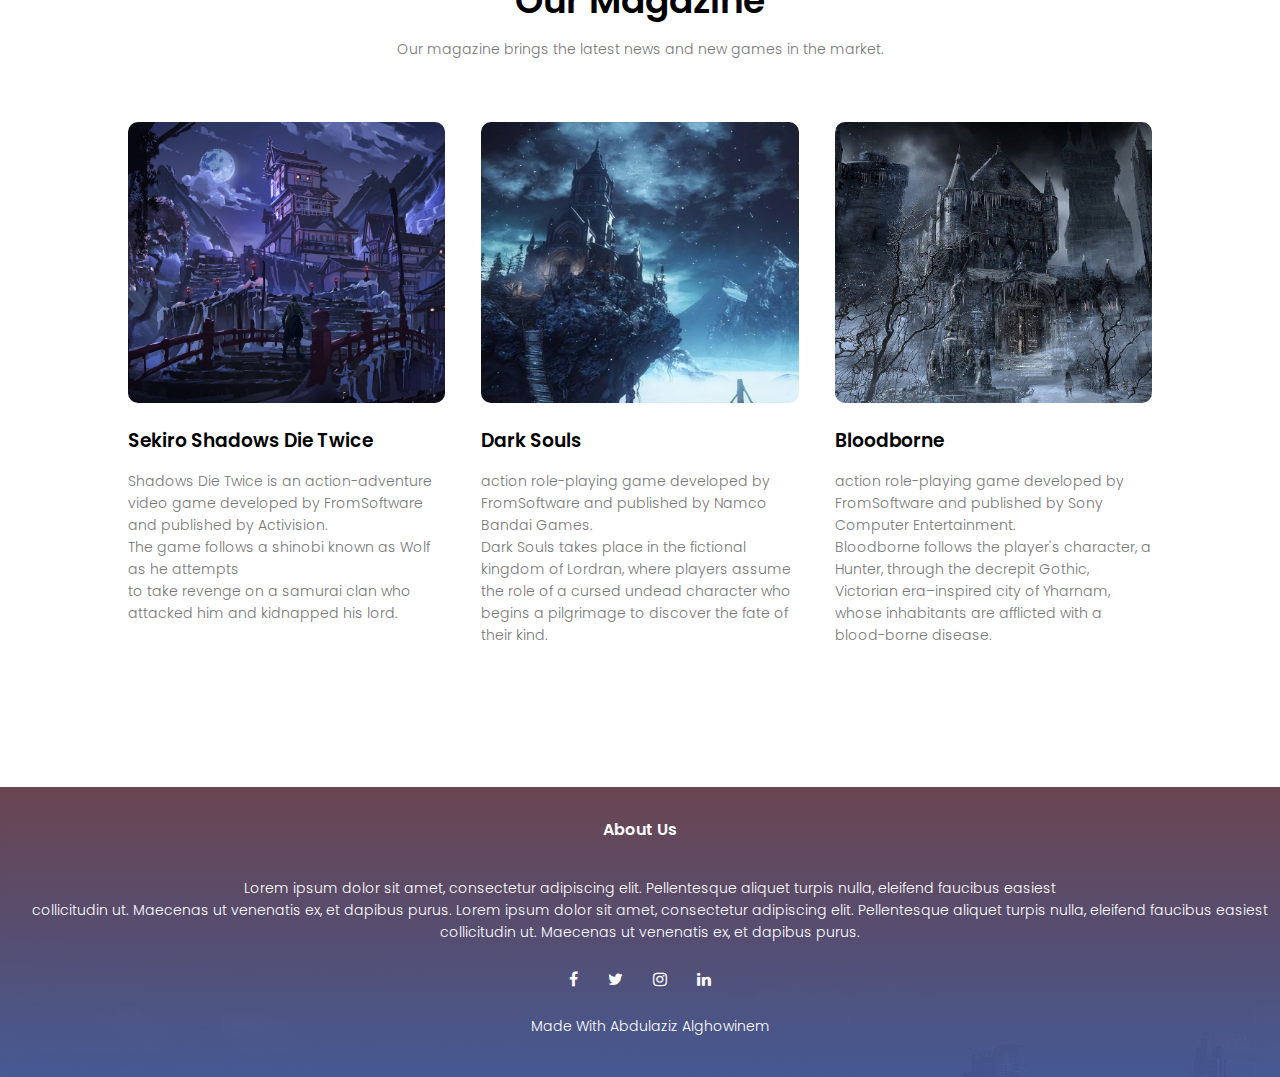
<file: offer.html>
<!DOCTYPE html>
<html lang="en" dir="ltr">
<head>
    <meta name="viewport" content="with=device-width,initial-scale=1.0">
    <title>University Website Design</title>
    <link rel="stylesheet" href="style.css">
    <link rel="preconnect" href="https://fonts.gstatic.com">
    <link href="https://fonts.googleapis.com/css2?family=Poppins:wght@700&display=swap" rel="stylesheet">
    <link rel="stylesheet" href="https://stackpath.bootstrapcdn.com/font-awesome/4.7.0/css/font-awesome.min.css">
</head>
<body>
  <section class="sub-header">
      <nav>
          <a href="index.html"><img src="images/logo.png"></a>
          <div class="nav-links" id="navLinks">
            <i class="fa fa-chevron-left" onclick="hideMenu()"></i>
            <ul>
              <li><a href="index.html">HOME</a></li>
              <li><a href="about.html">ABOUT</a></li>
              <li><a href="offer.html">OFFER</a></li>
              <li><a href="jops.html">JOPS</a></li>
              <li><a href="contact.html">CONTACT</a></li>
            </ul>
          </div>
          <i class="fa fa-bars" onclick="showMenu()"></i>
      </nav>
  <h1>Our Course</h1>
</section>


<!---------------------------Course---------------------------->
<section class="course">
  <h1>Games Pass We Offer</h1>
  <p>here is some offer for PLAYSTATION, XBOX, STEAM game pass.</p>

  <div class="row">
    <div class="course-col">
      <h3>Playstation</h3>
      <p>Lorem ipsum dolor sit amet, consectetur adipiscing elit.
      Pellentesque aliquet turpis nulla, eleifend faucibus easiest
    collicitudin ut. Maecenas ut venenatis ex, et dapibus purus
    Donec sit.</p>
    </div>
    <div class="course-col">
      <h3>Xbox</h3>
      <p>Lorem ipsum dolor sit amet, consectetur adipiscing elit.
      Pellentesque aliquet turpis nulla, eleifend faucibus easiest
    collicitudin ut. Maecenas ut venenatis ex, et dapibus purus
    Donec sit.</p>
    </div>
    <div class="course-col">
      <h3>Steam</h3>
      <p>Lorem ipsum dolor sit amet, consectetur adipiscing elit.
      Pellentesque aliquet turpis nulla, eleifend faucibus easiest
    collicitudin ut. Maecenas ut venenatis ex, et dapibus purus
    Donec sit.</p>
    </div>
  </div>
</section>


<!-----------------------------Campus------------------------------->
<section class="campus">

<div class="row">
  <div class="campus-col">
    <img src="images/ps4.jpg">
    <div class="layer">
      <h3>10$</h3>
  </div>
  </div>
  <div class="campus-col">
    <img src="images/xbox.jpg">
    <div class="layer">
      <h3>50€</h3>
  </div>
  </div>
  <div class="campus-col">
    <img src="images/steam.jpg">
    <div class="layer">
      <h3>15$</h3>
  </div>
</div>
</div>

</section>
<!-------------------Facilities-------------------->

<section class="facilities">
    <h1>Our Magazine</h1>
    <p>Our magazine brings the latest news and new games in the market.</p>

    <div class="row">
        <div class="facilities-col">
            <img src="images/sekiro.png">
            <h3>Sekiro Shadows Die Twice</h3>
            <p>Shadows Die Twice is an action-adventure video game developed by FromSoftware and published by Activision.
              <br>The game follows a shinobi known as Wolf as he attempts <br> to take revenge on a samurai clan who attacked him and kidnapped his lord.</p>
        </div>


        <div class="facilities-col">
            <img src="images/darksouls3.jpg">
            <h3>Dark Souls</h3>
            <p> action role-playing game developed by FromSoftware and published by Namco Bandai Games. <br>
               Dark Souls takes place in the fictional kingdom of Lordran, where players assume the role of a cursed undead character who begins a pilgrimage to discover the fate of their kind.</p>
        </div>


        <div class="facilities-col">
            <img src="images/bloodborn.jpg">
            <h3>Bloodborne</h3>
            <p> action role-playing game developed by FromSoftware and published by Sony Computer Entertainment.<br>
              Bloodborne follows the player's character, a Hunter, through the decrepit Gothic, Victorian era–inspired city of Yharnam, whose inhabitants are afflicted with a blood-borne disease.</p>
        </div>
    </div>
</section>


<!---------------------------Fotter---------------------------->

  <section class = "footer">
      <h4>About Us</h4>
      <p>Lorem ipsum dolor sit amet, consectetur adipiscing elit.
      Pellentesque aliquet turpis nulla, eleifend faucibus easiest<br>
      collicitudin ut. Maecenas ut venenatis ex, et dapibus purus.
      Lorem ipsum dolor sit amet, consectetur adipiscing elit.
      Pellentesque aliquet turpis nulla, eleifend faucibus easiest<br>
      collicitudin ut. Maecenas ut venenatis ex, et dapibus purus.
  </p>

      <div class="icon">
        <i class="fa fa-facebook" ></i>
        <i class="fa fa-twitter" ></i>
        <i class="fa fa-instagram" ></i>
        <i class="fa fa-linkedin" ></i>
      </div>
      <p>Made With Abdulaziz Alghowinem</p>
  </section>


<!-------------------JavaScript Toggle Menu-------------------->
<script>
  var navLinks = document.getElementById("navLinks");
  function showMenu() {
    navLinks.style.right = "0px";
  }
  function hideMenu() {
    navLinks.style.right = "-200px";
  }

</script>
</body>
</html>
</file>
<file: style.css>
*{
  margin: 0;
  padding: 0;
  font-family: 'Poppins', sans-serif;
}

.header{
  min-height: 100vh;
  width: 100%;
  background-image: linear-gradient(rgb(255 1 0 / 42%),rgb(88 74 145 / 74%)),url(images/banner.png);
  background-position: center;
  background-size: cover;
  position: relative;
}
nav{
  display: flex;
  padding: 2% 6%;
  justify-content: space-between;
  align-items: center;
}
nav img{
  width: 150px;
}
.nav-links{
  flex: 1;
  text-align: right;
}
.nav-links ul li{
  list-style: none;
  display: inline-block;
  padding:8px 12px;
  position: relative;
}
.nav-links ul li a{
  color: #fff;
  text-decoration: none;
  font-size: 13px;
}
.nav-links ul li::after{
  content: '';
  width: 0%;
  height: 2px;
  background: #f44336;
  display: block;
  transition: 0.2s;
  margin:auto;
}
.nav-links ul li:hover::after{
  width: 100%;
}
.text-box{
  width: 100%;
  color: #fff;
  position: absolute;
  top: 50%;
  left: 50%
  transform:translate(-50%,-50%);
  text-align: center;
}
.text-box h1{
font-size: 62px;
}
.text-box p{
margin: 10px 0 40px;
font-size: 14px;
color: #fff;
}
.hero-btn{
    display: inline-block;
    text-decoration: none;
    color: #fff;
    border: 1px solid #fff;
    padding: 12px 34px;
    font-size: 13px;
    background: transparent;
    position: relative;
    cursor: pointer;
    scroll-behavior: smooth;
}
.hero-btn:hover{
  border: 1px solid #f44336;
  background: #f44336;
  transition: 1s;
}
nav .fa{
  display: none;
}
@media(max-width: 700px) {
.course h1{
  font-size: 28px;
}
.campus h1{
  font-size: 28px;
}

.text-box h1{
  font-size: 20px;
    }

.nav-links ul li{
    display: block;
    }

.nav-links{
  position: fixed;
  background: #f44336;
  height: 100vh;
  width: 200px;
  top: 0;
  right: -200px;
  text-align: left;
  z-index: 2;
  transition: 0.6s;
    }

nav .fa{
  display: block;
  color: #fff;
  margin: 10px;
  font-size: 22px;
  cursor: pointer;
    }

.nav-links ul{
  padding: 30px;
    }
}

/*-------course--------*/

.course{
  width: 80%;
  margin: auto;
  text-align: center;
  padding-top: 100px;
}
h1{
  font-size: 36px;
  font-weight: 600;
}
p{
  color: #777;
  font-size: 14px;
  font-weight: 300;
  line-height: 22px;
  padding: 10px;
}
.row{
  margin-top: 5%;
  display: flex;
  justify-content:space-between;
}
.course-col{
  flex-basis: 31%;
  background: #fff3f3;
  border-radius: 10px;
  margin-bottom: 20px 12px;
  box-sizing: border-box;
}
h3{
  text-align: center;
  font-weight: 600;
  margin: 10px 0;
}
.course-col:hover{
  box-shadow: 0 0 20px 0px rgba(0,0,0,0.2);
  transition: 0.1s;

}
@media(max-width: 700px){
  .row{
    flex-direction: column;
  }
}

/*--------Campus---------*/
.campus{
  width: 80%;
  margin: auto;
  text-align: center;
  padding-top: 50px;
}
.campus-col{
  flex-basis: 32%;
  border-radius: 10px;
  margin-bottom: 30px;
  position: relative;
  overflow: hidden;
}
.campus-col img{
  width: 100%;
  display: block;
}
.layer{
  background: transparent;
  height: 100%;
  width: 100%;
  position: absolute;
  top: 0;
  left: 0;
  transition: 0.5s;
}
.layer:hover{
  background: rgba(226,0,0,0.7);
}
.layer h3{
  width: 100%;
  font-weight: 500;
  color: #fff;
  font-size: 26px;
  bottom: 0;
  left: 50%;
  transform: translateX(-50%);
  position: absolute;
  opacity: 0;
  transition: 0.5s;
}
.layer:hover h3{
  bottom:49%;
  opacity: 1;
}
/*-----------Facilities------------*/

.facilities{
  width: 80%;
  margin: auto;
  text-align: center;
  padding-top: 100px;
}
.facilities-col{
  flex-basis: 31%;
  border-radius: 10px;
  margin-bottom: 5%;
  text-align: left;
}

.facilities-col img{
  width: 100%;
  border-radius: 10px;
}
.facilities-col p{
  padding: 0;
}
.facilities-col h3{
  margin-top: 16px;
  margin-bottom: 15px;
  text-align: left;
}
.testimonials{
  width: 80%;
  margin: auto;
  padding-top: 100px;
  text-align: center;
}
.testimonials-col{
  flrex-basis: 44%;
  border-radius: 10px;
  margin-bottom: 5%;
  text-align: left;
  background: #fff3f3;
  padding: 25px;
  cursor: pointer;
  display: flex;
}
.testimonials-col img{
  height: 40px;
  margin-left: 5px;
  margin-right: 30px;
  border-radius: 50%;
}
.testimonials-col p{
  padding: 0;
}
.testimonials-col h3{
  margin-top: 15px;
  text-align: left;

}
.testimonials-col .fa{
  color: #f44336;
}
@media (max-width: 700px){
  .testimonials-col img{
    margin-left: 0px;
    margin-right: 15px;
  }
}

/*----------Call to action------------*/
.cta{
  margin: 100px auto;
  width: 80%;
  background-image: linear-gradient(rgba(0,0,0,0.7),rgba(0,0,0,0.7)),url(images/banner2.jpg);
  background-position: center;
  background-size: cover;
  border-radius: 10px;
  text-align: center;
  padding: 100px 0;

}
.cta h1{
  color: #fff;
  margin-bottom: 40px;
  padding: 0;
}
@media (max-width: 700px) {
    .cta h1{
      font-size:24px;
    }
}
/*-------------------Fotter---------*/
.footer{
  width: 100%;
  text-align: center;
  padding:30px 0;
  width: 100%;
  color: #fff;
  margin-top: 7%;
  background-image: linear-gradient(rgb(255 1 0 / 42%),rgb(88 74 145 / 74%)),url(images/footer.jpg);
}
.footer h4{
      margin-bottom: 25px;
      margin-top: 20;
      font-weight: 600;
      color:#d8d8d8;width: 100%;
      color: #fff;
  }
  .footer p {
    color:#d8d8d8;
    width: 100%;
    color: #fff;
  }
.icon .fa{
    color:#d8d8d8;
    margin: 0 13px;
    cursor: pointer;
    padding: 18px 0;

    color: #fff;
}
.icon .fa:hover{
    color:#f44336;
}
/*--------------------About us page-----------------------*/
.sub-header{
  height: 50vh;
  width: 100%;
    background-image: linear-gradient(rgb(255 1 0 / 42%),rgb(88 74 145 / 74%)),url(images/background.jpg);
  background-position: center;
  background-size: cover;
  text-align: center;
  color: #fff;
}
.sub-header h1{
  margin-top: 100px;
}
.about-us{
  width: 80%;
  margin: auto;
  padding-top: 80px;
  padding-bottom: 50px;
}
.about-col{
  flex-basis:48%;
  padding:30px 2px;
}
.about-col img{
  width: 100%;
}
.about-col h1{
  padding-top: 0;
}
.about-col p{
  padding-top: 15px 0;
}
.red-btn{
  border:1px solid #f44336;
  background: transparent;
  color:#f44336;
}
.red-btn:hover{
    color: #fff;
  }
/*----------------blog-content----------------------*/

.blog-content{
  width: 80%;
  margin: auto;
  padding: 60px 0;
}
.blog-left{
flex-basis: 65%;
}

.blog-left img{
width: 100%;
}

.blog-left h2{
color: #222;
font-weight: 600;
margin: 30px;
}
.blog-left p{
  color: #999;
  padding: 0;
}
.blog-right{
  flex-basis: 32%;
}
.blog-right h3{
  background: #f44336;
  color: #fff;
  padding: 7px 0;
  font-size: 16px;
  margin-bottom: 20px;
}
.blog-right div{
  display: flex;
  align-items: center;
  justify-content: space-between;
  color: #555;
  padding: 8px;
  box-sizing: border-box;
}
.comment-box{
  border: 1px;
  margin: 20px 0 ;
  padding: 10px 20px;
}
.comment-form input,.comment-form textarea{
  width: 100%;
  padding: 10px;
  margin: 15px 0 ;
  box-sizing: border-box;
  border: none;
  outline: none;
  background: #f0f0f0;
}
.comment-form button{
  margin: 10px 0;
}
@media (max-width: 700px){
      .subheader h1{
        font-size: 24px;
      }
}
/*-----------------------Contact Us------------------*/

.location{
  width: 80%;
  margin: auto;
  padding: 80px 0;
}
.location iframe{
  width: 100%;
}

.contact-us{
  width: 80%;
  margin: auto;
}

.contact-col{
  flex-basis: 48%;
  margin-bottom: 30px;
}
.contact-col div{
  display: flex;
  align-items: center;
  margin-bottom: 40px;
}
.contact-col div .fa{
  font-size: 28px;
  color: #f44336;
  margin: 10px;
  margin-right: 30px;
}

.contact-col div p{
    padding: 0;
}
.contact-col div h5{
  font-size: 20px;
  margin-bottom: 5px;
  color: #555;
  font-weight: 400;
}
.contact-col input,.contact-col textarea{
  width: 100%;
  padding: 15px;
  margin-bottom: 17px;
  outline: none;
  border: 1px solid #ccc;
  box-sizing: border-box;
}
@media(max-width: 700px) {
  .contact-col div h5{
    font-size: 18px;

}
</file>
